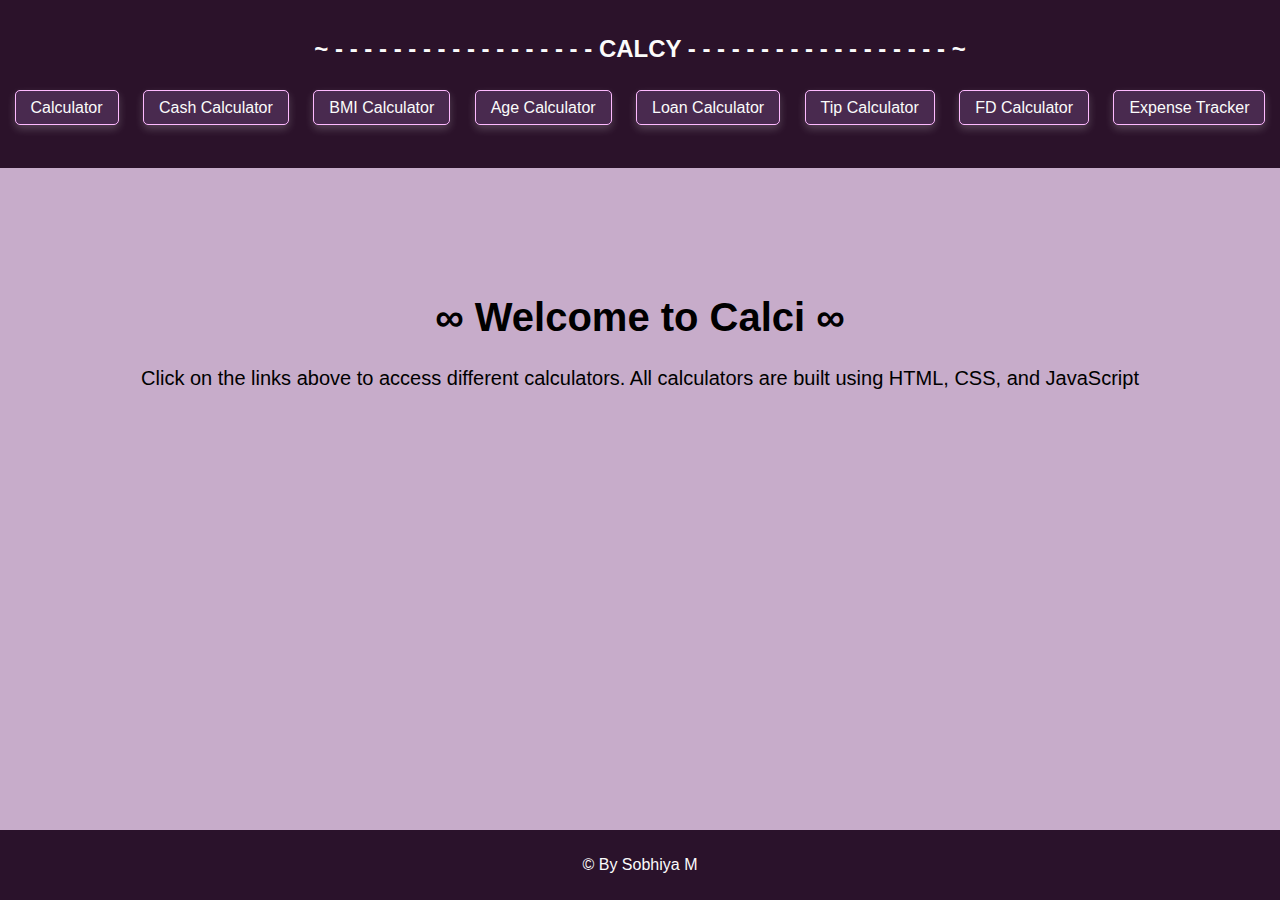
<file: index.html>
<!DOCTYPE html>
<html lang="en">
<head>
    <meta charset="UTF-8">
    <meta name="viewport" content="width=device-width, initial-scale=1.0">
    <title>Calci</title>
</head>
<body>
    <div class="header">
        <h2>~ - - - - - - - - - - - - - - - - - - CALCY - - - - - - - - - - - - - - - - - - ~</h2>
        <ul>
            <li><a href="Calculator/index.html">Calculator</a></li>
            <li><a href="Cash_Calculator/index.html">Cash Calculator</a></li>
            <li><a href="BMI_Calculator/index.html">BMI Calculator</a></li>
            <li><a href="Age_Calculator/index.html">Age Calculator</a></li>
            <li><a href="Loan_Calculator/index.html">Loan Calculator</a></li>
            <li><a href="Tip_Calculator/index.html">Tip Calculator</a></li>
            <li><a href="FD_Calculator/index.html">FD Calculator</a></li>
            <li><a href="Expense_Tracker/index.html">Expense Tracker</a></li>
        </ul>
    </div>
    <div class="content">
        <h1>∞ Welcome to Calci ∞</h1>
        <p>Click on the links above to access different calculators. All calculators are built using HTML, CSS, and JavaScript</p>
    </div>
    <div class="footer">
        <p>&copy; By Sobhiya M </p>
    </div>
    <style>
        body {
            font-family: Arial, sans-serif;
            background-color: #c7acca;
            margin: 0;
            padding: 0;
        }
        .header {
            background-color: #2b122a;
            color: #FBFBFB;
            padding: 25px 0;
            text-align: center;
        }
        .header h2 {
            margin: 0;
            padding: 10px 0;
        }
        .header ul {
            list-style-type: none;
            padding: 10px;
        }
        .header li {
            display: inline;
            margin-right: 20px;
            border: 1px solid #febaff;
            padding: 8px 15px;
            border-radius: 5px;
            background-color: #492a4f;
            box-shadow: 0 4px 8px rgba(255, 255, 255, 0.2);
            transition: background-color 0.3s, box-shadow 0.3s;
        }
        .header li:hover {
            background-color: #6b3a6d;
        }
        header li:active {
            background-color: #4c2a4f;
        }
        .header li:last-child {
            margin-right: 0;
        }
        
        .header a {
            color: #FBFBFB;
            text-decoration: none;
        }
        .content {
            margin-top: 80px;
            padding: 20px;
            text-align: center;
            font-size: 20px;
        }
        .footer {
            background-color: #2a122b;
            color: #FBFBFB;
            text-align: center;
            padding: 10px 0;
            position: fixed;
            bottom: 0;
            width: 100%;
        }
    </style>
</body>
</html>
</file>
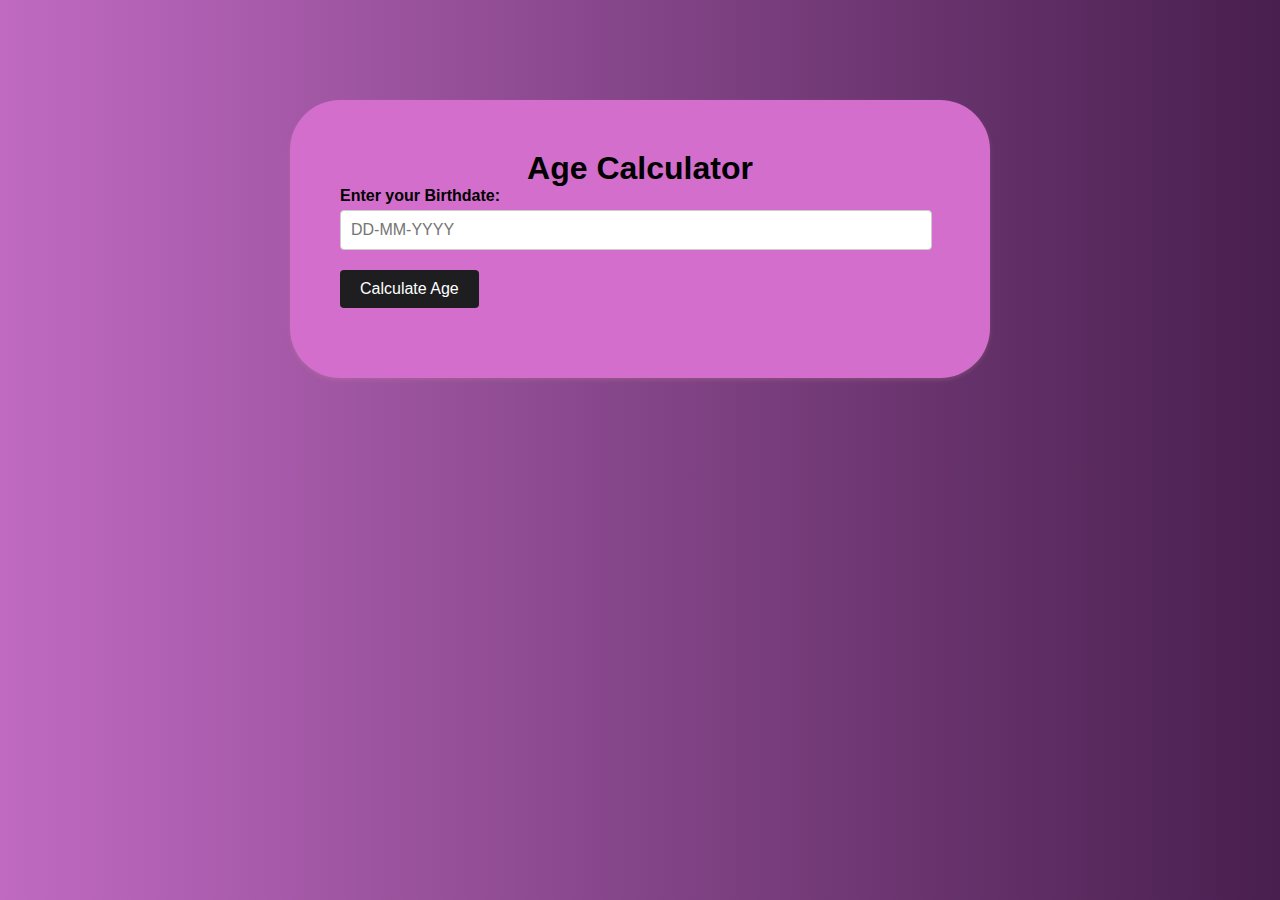
<file: Age_Calculator/index.html>
<!DOCTYPE html>
<html lang="en">
<head>
    <meta charset="UTF-8">
    <meta http-equiv="X-UA-Compatible" content="IE=edge">
    <meta name="viewport" content="width=device-width, initial-scale=1.0">
    <title>Age Calculator</title>
    <link rel="stylesheet" href="style.css">
</head>
<body>
    <div class="container">
        <h1>Age Calculator</h1>
        <form id="ageCalculator">
            <div class="form-group">
                <label for="birthdate">Enter your Birthdate:</label>
                <input type="text" id="birthdate" placeholder="DD-MM-YYYY" required>
            </div>
            <div class="form-group">
                <button type="submit">Calculate Age</button>
            </div>
        </form>
        <div class="result-container" id="resultContainer">
            <div class="result" id="result">
                <!-- <div class="result-item">
                    <h3>Weeks Passed:</h3>
                    <p>ageInWeeks</p>
                </div>
                <div class="result-item">
                    <h3>Weeks Passed:</h3>
                    <p>ageInWeeks</p>
                </div>
                <div class="result-item">
                    <h3>Weeks Passed:</h3>
                    <p>ageInWeeks</p>
                </div> -->
            </div>
        </div>
    </div>
 <script src="script.js"></script>   
</body>
</html>
</file>
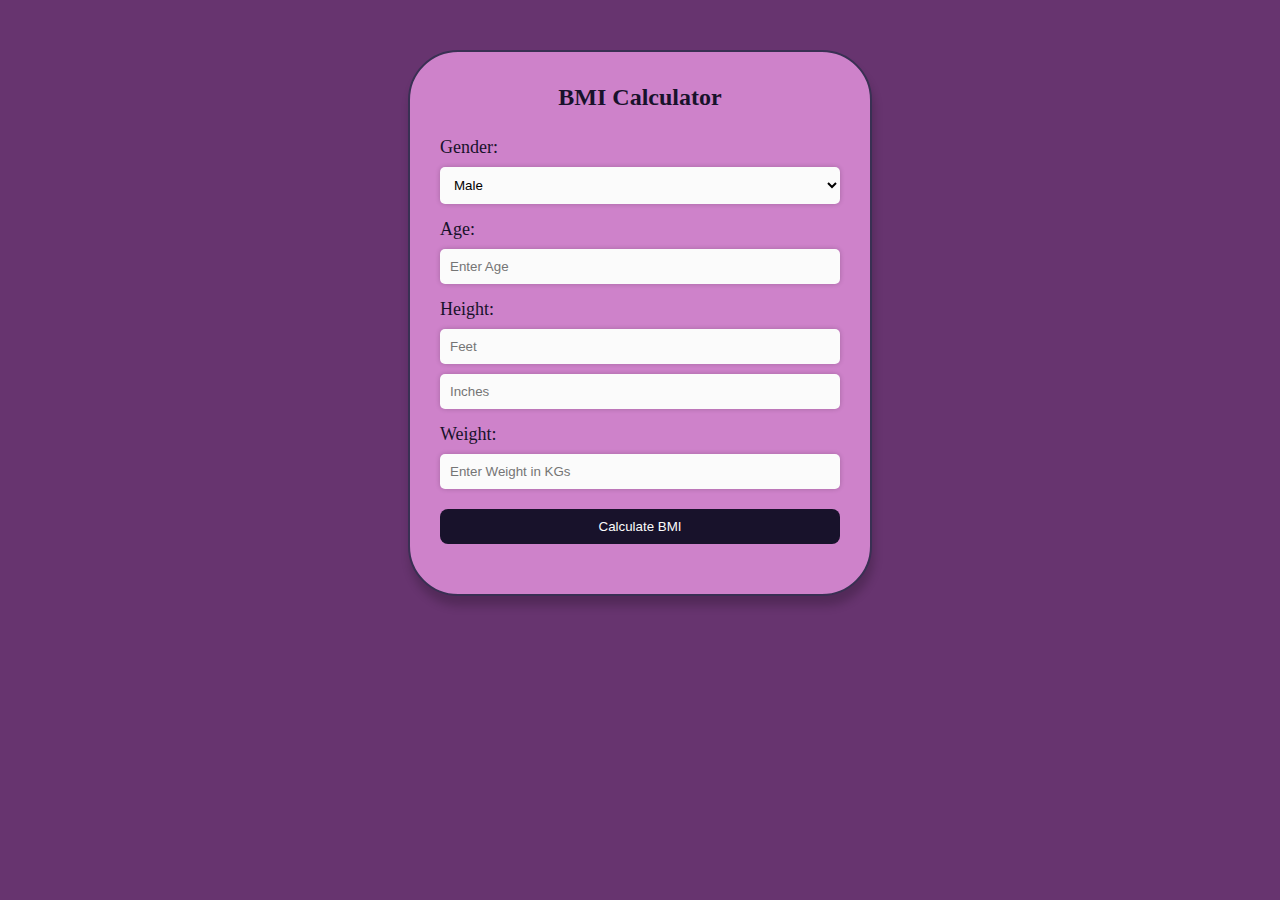
<file: BMI_Calculator/index.html>
<!DOCTYPE html>
<html lang="en">
<head>
    <meta charset="UTF-8">
    <meta name="viewport" content="width=device-width, initial-scale=1.0">
    <title>BMI Calculator</title>
    <link rel="stylesheet" href="style.css">
</head>
<body>
    <div class="container">
        <h2>BMI Calculator</h2>
        <form id="bmiForm">
            <label for="gender">Gender:</label>
            <select id="gender" required>
                <option value="male">Male</option>
                <option value="famale">Female</option>
            </select>
            <label for="age">Age:</label>
            <input type="number" id="age" placeholder="Enter Age" required>
            <label for="height-feet">Height:</label>
            <input type="number" id="height-feet" placeholder="Feet" required>
            <input type="number" id="height-inches" placeholder="Inches" required>
            <label for="weight">Weight:</label>
            <input type="number" required id="weight" placeholder="Enter Weight in KGs">
            <input type="submit" value="Calculate BMI">
        </form>
        <div id="result"></div>
    </div>
    <script src="script.js"></script>
</body>
</html>
</file>
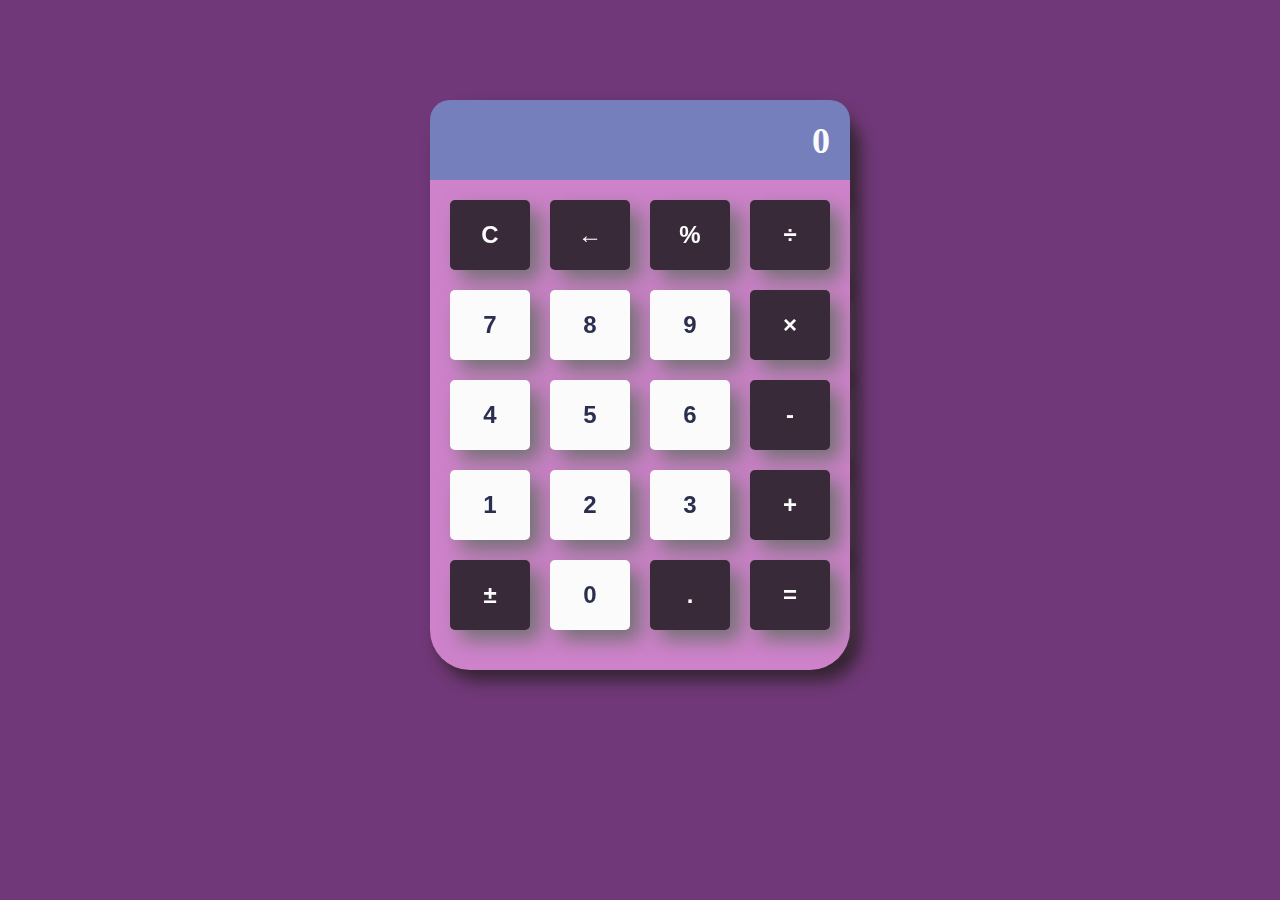
<file: Calculator/index.html>
<!DOCTYPE html>
<html>
  <head>
    <meta charset="UTF-8">
    <title>CALCULATOR</title>
    <link rel="stylesheet" type="text/css" href="style.css">
  </head>
  <body>
    <div id="calculator">
      <div class="display">0</div>
      <div class="buttons">
        <button class="operator" value="clear">C</button>
        <button class="operator" value="backspace">&larr;</button>
        <button class="operator" value="%">%</button>
        <button class="operator" value="/">&divide;</button>
        <button value="7">7</button>
        <button value="8">8</button>
        <button value="9">9</button>
        <button class="operator" value="*">&times;</button>
        <button value="4">4</button>
        <button value="5">5</button>
        <button value="6">6</button>
        <button class="operator" value="-">-</button>
        <button value="1">1</button>
        <button value="2">2</button>
        <button value="3">3</button>
        <button class="operator" value="+">+</button>
        <button class="operator" value="+/-">&plusmn;</button>
        <button value="0">0</button>
        <button class="operator" value=".">.</button>
        <button class="operator" value="=">=</button>
      </div>
    </div>          
  </body>
  <script src="script.js"></script>
</html>
</file>
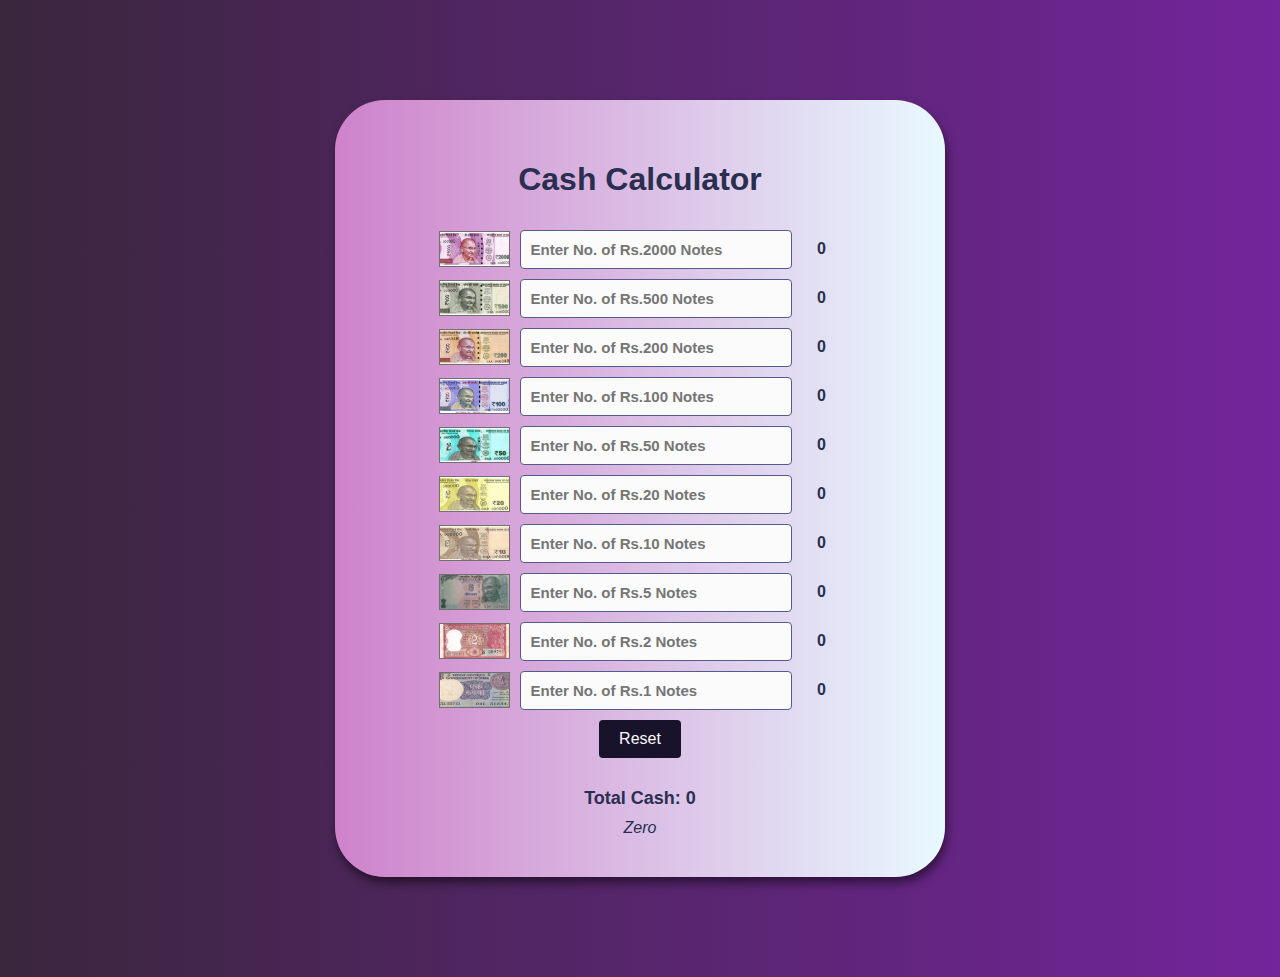
<file: Cash_Calculator/index.html>
<!DOCTYPE html>
<html>
<head>
  <title>Cash Calculator</title>
  <link rel="stylesheet" href="styles.css">
</head>
<body>
    <div class="container">
        <h1>Cash Calculator</h1>  
        <div class="row">
          <img src="images/two_thousand_note.png"></img>
          <input type="number" id="et2000" class="cash-input" placeholder="Enter No. of Rs.2000 Notes">
          <span id="txt2000" class="cash-text">0</span>
        </div>
        <div class="row">
          <img src="images/five_hundred_note.png"></img>
          <input type="number" id="et500" class="cash-input" placeholder="Enter No. of Rs.500 Notes">
          <span id="txt500" class="cash-text">0</span>
        </div>
        <div class="row">
          <img src="images/two_hundred_note.png"></img>
          <input type="number" id="et200" class="cash-input" placeholder="Enter No. of Rs.200 Notes">
          <span id="txt200" class="cash-text">0</span>
        </div>
        <div class="row">
          <img src="images/one_hundred.png"></img>
          <input type="number" id="et100" class="cash-input" placeholder="Enter No. of Rs.100 Notes">
          <span id="txt100" class="cash-text">0</span>
        </div>
        <div class="row">
          <img src="images/fifty_note.png"></img>
          <input type="number" id="et50" class="cash-input" placeholder="Enter No. of Rs.50 Notes">
          <span id="txt50" class="cash-text">0</span>
        </div>
        <div class="row">
          <img src="images/twenty_note.png"></img>
          <input type="number" id="et20" class="cash-input" placeholder="Enter No. of Rs.20 Notes">
          <span id="txt20" class="cash-text">0</span>
        </div>
        <div class="row">
          <img src="images/ten_note.png"></img>
          <input type="number" id="et10" class="cash-input" placeholder="Enter No. of Rs.10 Notes">
          <span id="txt10" class="cash-text">0</span>
        </div>
        <div class="row">
          <img src="images/five_note.png"></img>
          <input type="number" id="et5" class="cash-input" placeholder="Enter No. of Rs.5 Notes">
          <span id="txt5" class="cash-text">0</span>
        </div>
        <div class="row">
          <img src="images/two_note.png"></img>
          <input type="number" id="et2" class="cash-input" placeholder="Enter No. of Rs.2 Notes">
          <span id="txt2" class="cash-text">0</span>
        </div>
        <div class="row">
          <img src="images/one_note.png"></img>
          <input type="number" id="et1" class="cash-input" placeholder="Enter No. of Rs.1 Notes">
          <span id="txt1" class="cash-text">0</span>
        </div>
        <div class="row">
          <button id="btnReset">Reset</button>
        </div>
        <div class="row result-part">
          <span id="txtFinalCash">Total Cash: 0</span>
          <span id="txtFinalCashInWords">Zero</span>
        </div>
    </div>
  <script src="script.js"></script>
</body>
</html>
</file>
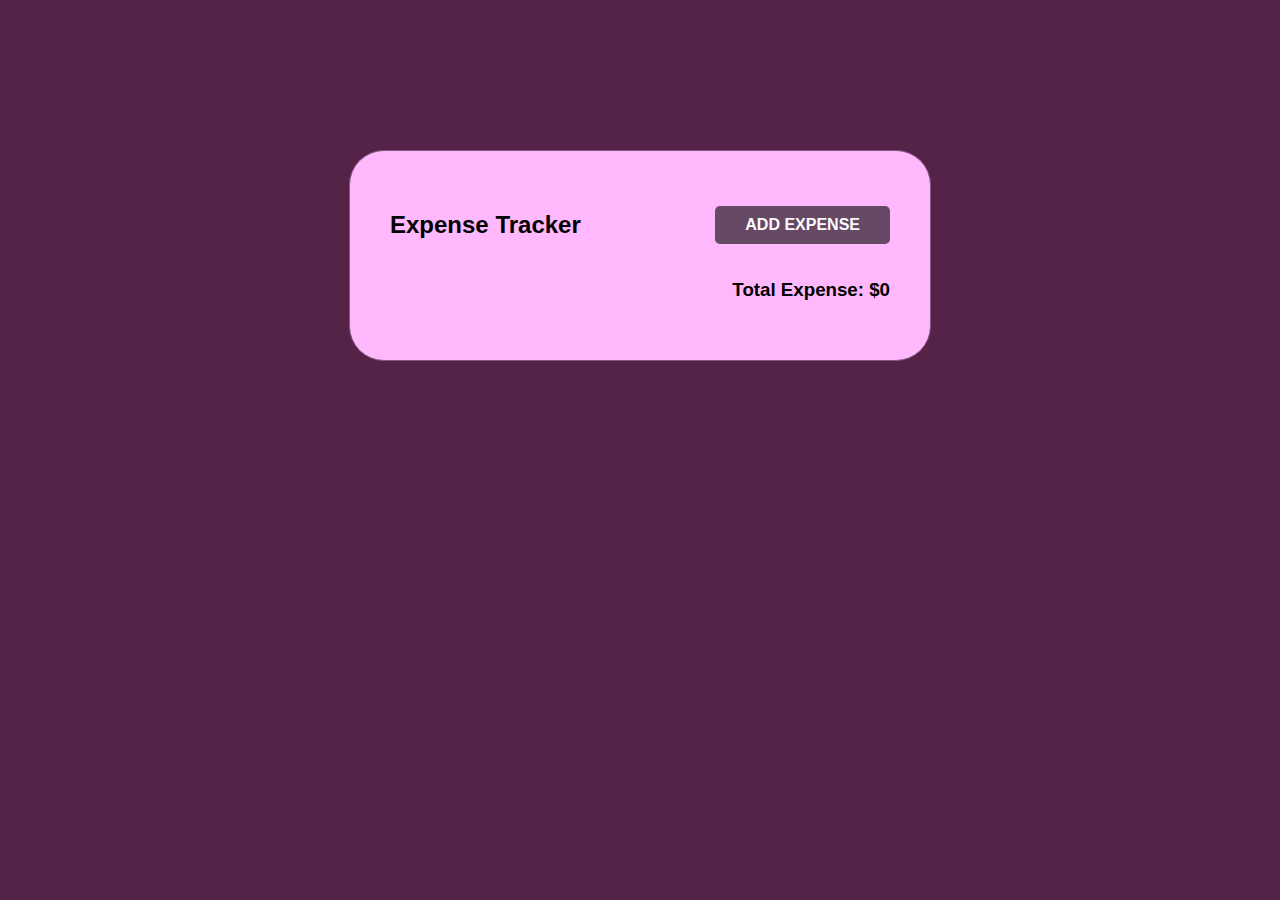
<file: Expense_Tracker/index.html>
<!DOCTYPE html>
<html lang="en">
<head>
    <meta charset="UTF-8">
    <meta http-equiv="X-UA-Compatible" content="IE=edge">
    <meta name="viewport" content="width=device-width, initial-scale=1.0">
    <title>Expense Tracker</title>
    <link rel="stylesheet" href="style.css">
</head>
<body>
    <div class="expense-tracker">  
        <div class="expense-header">
            <h2>Expense Tracker</h2>
            <button class="add-expense-btn">Add Expense</button>
        </div>
        <div class="expense-list"></div>
        <div class="total-expenses">
            <h3>Total Expense: $0</h3>
        </div>
    </div>
<script src="script.js"></script>
</body>
</html>
</file>
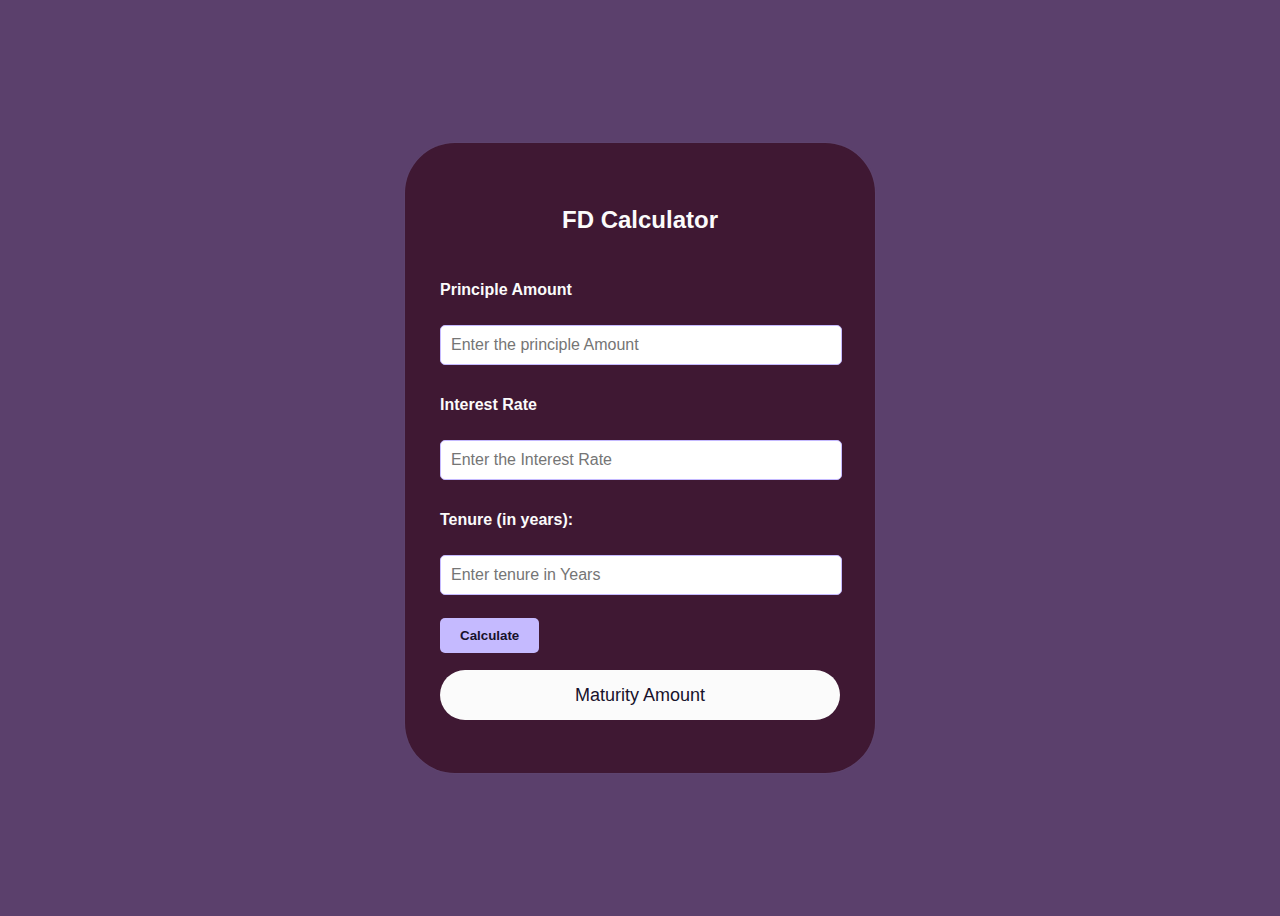
<file: FD_Calculator/index.html>
<!DOCTYPE html>
<html lang="en">
<head>
    <meta charset="UTF-8">
    <meta http-equiv="X-UA-Compatible" content="IE=edge">
    <meta name="viewport" content="width=device-width, initial-scale=1.0">
    <title>FD Calculator</title>
    <link rel="stylesheet" href="style.css">
</head>
<body>
    <div class="container">
        <h1>FD Calculator</h1>
        <div class="form-group">
            <label for="principle">Principle Amount</label>
            <input type="number" id="principle" placeholder="Enter the principle Amount">
        </div>
        <div class="form-group" >
            <label for="interestRate">Interest Rate</label>
            <input type="number" id="interestRate" placeholder="Enter the Interest Rate">
        </div>
        <div class="form-group">
            <label for="tenure">Tenure (in years):</label>
            <input type="number" id="tenure" placeholder="Enter tenure in Years">
        </div>
        <button id="calculateBtn" class="calculate-btn">Calculate</button>
        <p id="result" class="result">Maturity Amount</p>
    </div>
<script src="script.js"></script>   
</body>
</html>
</file>
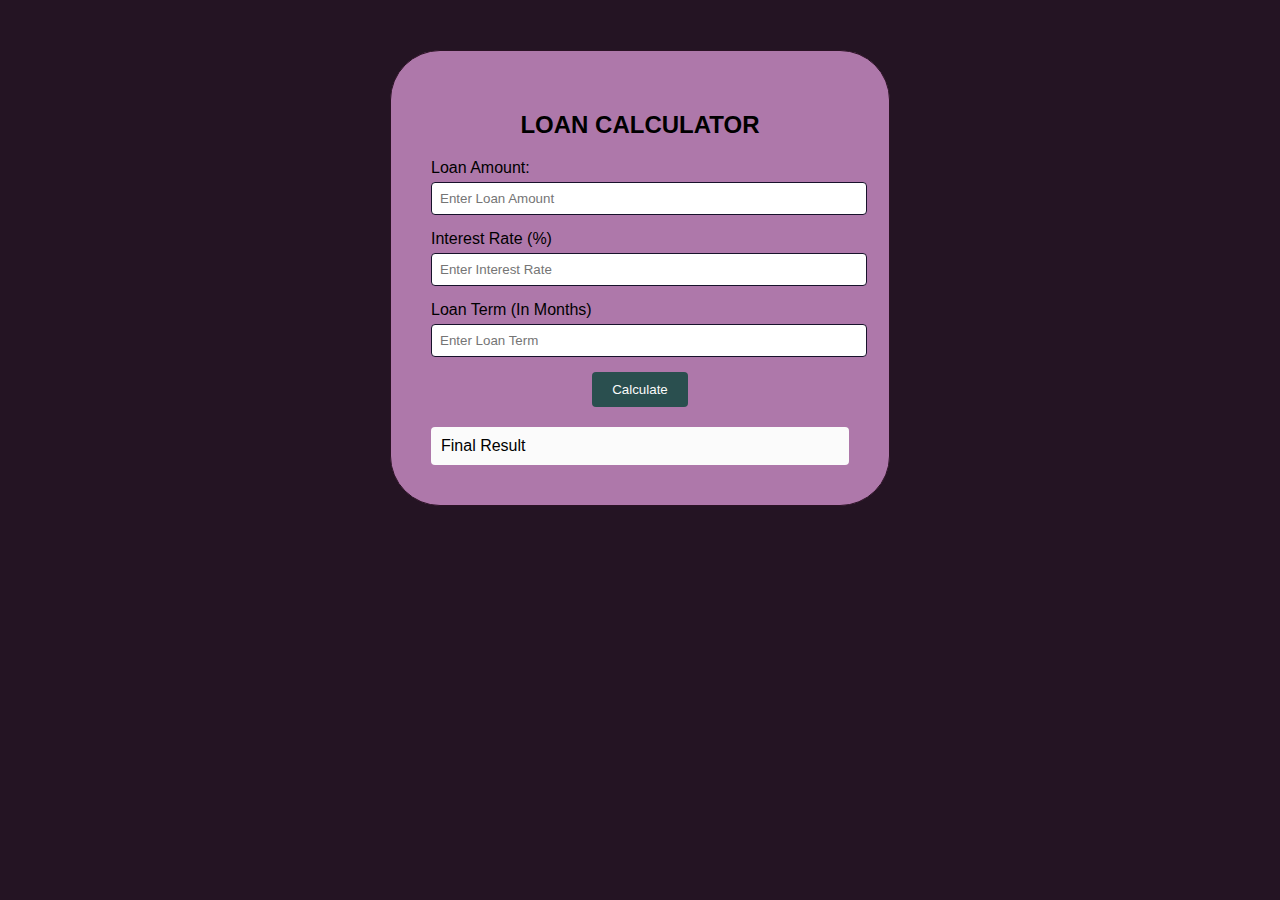
<file: Loan_Calculator/index.html>
<!DOCTYPE html>
<html lang="en">
<head>
    <meta charset="UTF-8">
    <meta name="viewport" content="width=device-width, initial-scale=1.0">
    <title>Loan Calculator</title>
    <link rel="stylesheet" href="style.css">
</head>
<body>
    <div class="container">
        <div class="calculator">
            <h2>LOAN CALCULATOR</h2>
            <div class="input-group">
                <label>Loan Amount:</label>
                <input type="number" id="loanAmountInput" placeholder="Enter Loan Amount">  
            </div>
            <div class="input-group">
                <label>Interest Rate (%)</label>
                <input type="number" id="interestRateInput" placeholder="Enter Interest Rate">  
            </div>
            <div class="input-group">
                <label>Loan Term (In Months)</label>
                <input type="number" id="loanTermInput" placeholder="Enter Loan Term">  
            </div>
            <button id="calculateBtn">Calculate</button>
            <div id="result">Final Result</div>
        </div>
    </div>
    <script src="script.js"></script>
</body>
</html>
</file>
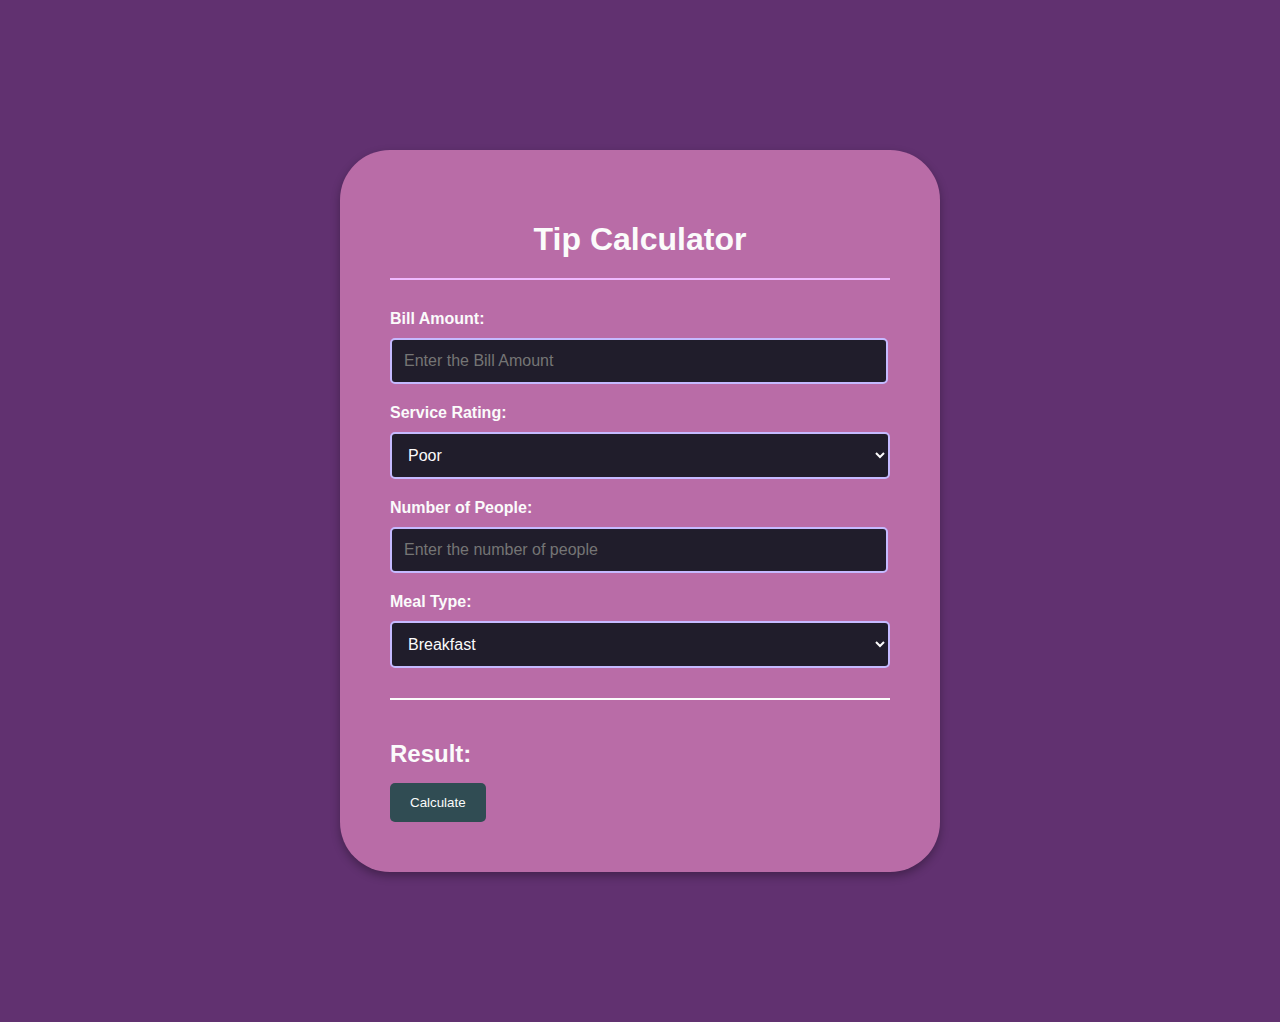
<file: Tip_Calculator/index.html>
<!DOCTYPE html>
<html lang="en">
<head>
    <meta charset="UTF-8">
    <meta name="viewport" content="width=device-width, initial-scale=1.0">
    <title>Tip Calculator</title>
    <link rel="stylesheet" href="style.css">
</head>
<body>
    <div class="container">
        <h1>Tip Calculator</h1>
        <div class="input-group">
            <label for="billAmount">Bill Amount:</label>
            <input type="number" id="billAmount" placeholder="Enter the Bill Amount">
        </div>
        <div class="input-group">
            <label for="serviceRating">Service Rating:</label>
            <select id="serviceRating">
                <option value="1">Poor</option>
                <option value="2">Average</option>
                <option value="3">Good</option>
                <option value="4">Excellent</option>
            </select>
        </div>
        <div class="input-group">
            <label for="splitCount"> Number of People:</label>
            <input type="number" id="splitCount" placeholder="Enter the number of people">
        </div>
        <div class="input-group">
            <label for="mealType">Meal Type:</label>
            <select id="mealType">
                <option value="breakfast">Breakfast</option>
                <option value="lunch">Lunch</option>
                <option value="dinner">Dinner</option>
            </select>
        </div>
        <div class="result">
            <h2>Result:</h2>
            <div id="tipAmount"></div>
            <div id="totalAmount"></div>
            <div id="amountPerPerson"></div>
        </div>
        <button id="calculateBtn">Calculate</button>
    </div>
    <script src="script.js"></script>
</body>
</html>
</file>
<file: Age_Calculator/style.css>
*{
    padding: 0;
    margin: 0;
    font-family: Helvetica, sans-serif;
}

body{
    background: linear-gradient(to right, #c06ac2,#481f4e);
}

.container{
    width: 600px;
    margin: 100px auto;
    background-color: #d36ecc;
    padding: 50px;
    border-radius: 50px;
    box-shadow: 0px 2px 4px rgba(215, 149, 149, 0.212);
}

h1{
    text-align: center;
    color: #000000;
}

.form-group{
    margin-bottom: 20px;
}

label{
    display: block;
    margin-bottom: 5px;
    color: #000000;
    font-weight: 600;
}

input[type="text"]{
    width: 95%;
    padding: 10px;
    font-size: 16px;
    border-radius: 4px;
    border: 1px solid #ccc;
}

button{
    padding: 10px 20px;
    font-size: 16px;
    background-color: #1e1e20;
    border: none;
    outline: none;
    border-radius: 4px;
    color: #ffffff;
    cursor: pointer;
}

.result-container{
    display: none;
    margin-top: 20px;
    background-color: #fff;
    padding: 20px;
    border-radius: 4px;
    box-shadow: 0px 3px 6px rgba(0, 0, 0, 0.2);
}

.result{
    margin-top: 10px;
}

.result h3{
    color: #333;
    font-size: 18px;
    margin-bottom: 10px;
}

.result p{
    font-size: 15px;
    margin-bottom: 10px;
}
</file>
<file: BMI_Calculator/style.css>
body{
    background-color: #67346f;
}

.container{
    max-width: 400px;
    margin: 50px auto;
    padding: 30px;
    background-color: #ce82ca;
    border: 2px solid #393053;
    border-radius: 50px;
    box-shadow: 2px 10px 10px rgba(0, 0, 0, 0.2);
    line-height: 30px;
}

h2{
    margin-top: 0;
    color: #18122B;
    text-align: center;
}

form{
    margin-bottom: 20px;
    display: flex;
    flex-direction: column;
}

label{
    font-size: large;
    font-weight: 600px;
    margin-bottom: 5px;
    color: #18122B;
}

input[type="number"],
select{

    width: 95%;
    padding: 10px;
    border: none;
    background: #FBFBFB;
    border-radius: 5px;
    box-shadow: 0px 0px 5px rgba(0, 0, 0, 0.2);
    margin-bottom: 10px;

}


input[type="number"]:focus,
select:focus{

    outline: none;
    box-shadow: 0px 0px 5px #18122B;
}

select{
    width: 100%;
}

input[type="submit"]{

    padding: 10px;
    margin-top: 10px;
    background-color: #18122B;
    border: none;
    border-radius: 8px;
    color: #FBFBFB;
    cursor: pointer;
    transition: background-color 0.s ease;
}

input[type="submit"]:hover{
    background-color: #18122B;
}

#result{
    font-weight: bold;
    margin-top: 20px;
    color: #18122B;
}
</file>
<file: Calculator/style.css>
body{
    background-color: #703878;
}
  
#calculator {
    width: 420px;
    height: 570px;
    margin: 100px auto;
    background-color: #ce82ca;
    color: #FBFBFB;
    border-radius: 40px;
    box-shadow: 10px 10px 15px .1px #362533;
}
    
.display {
    width: 100%;
    height: 80px;
    background-color: #757fbb;
    font-size: 36px;
    text-align: right;
    padding: 20px;
    box-sizing: border-box;
    border-top-right-radius: 20px;
    border-top-left-radius: 20px;
    font-weight: bolder;
    font-family: cursive;
}

.buttons {
    display: grid;
    grid-template-columns: repeat(4, 1fr);
    grid-gap: 20px;
    padding: 20px;
}

button {
    width: 100%;
    height: 70px;
    font-size: 24px;
    background-color: #FBFBFB;
    color: #2A2F4F;
    border-radius: 5px;
    border: none;
    cursor: pointer;
    filter: drop-shadow(10px 10px 10px rgb(114, 112, 114));
    font-weight: bolder;
}
button:hover{
    transform: scale(1.05);
}

.operator {
    background-color: #392a39;
    color: #FBFBFB;
}
</file>
<file: Cash_Calculator/styles.css>
body {
  margin: 0;
  padding: 0;
  background: linear-gradient(to left, #73259b, #3a263d);
  font-family: Arial, sans-serif;
  color: #333;
}

.container {
  max-width: 600px;
  margin: 100px auto;
  background: linear-gradient(to right, #ce82ca, #E8F9FF);
  color: #2A2F4F;
  padding: 40px 5px;
  border-radius: 50px;
  box-shadow: 0 2px 4px rgba(0, 0, 0, 0.1);
  animation: fadeIn 1s ease;
  display: flex;
  flex-direction: column;
  align-items: center;
  box-shadow: 2px 6px 10px rgba(0, 0, 0, 0.5);
}

header {
  text-align: center;
  margin-bottom: 20px;
}

h1 {
  color: #2A2F4F;
}

.row {
  margin-top: 10px;
  display: flex;
  justify-content: center;
  align-items: center;
  transition: transform 0.2s ease;
}

.row:hover {
  transform: scale(1.05);
}


img {
  margin-right: 10px;
}

input[type="number"] {
  padding: 10px;
  font-size: 15px;
  width: 250px;
  border-radius: 4px;
  border: 1px solid #545b88;
  flex: 1;
  transition: border-color 0.3s ease;
  background-color: #FBFBFB;
  color: #343746;
  font-weight: 600;
}

input[type="number"]:focus {
  border-color: #2A2F4F;
  outline: none;
  box-shadow: 0 0 0 2px #2A2F4F;
}

input[type="number"]::-webkit-inner-spin-button,
input[type="number"]::-webkit-outer-spin-button {
  -webkit-appearance: none;
  margin: 0;
}

input[type="number"]::-moz-inner-spin-button,
input[type="number"]::-moz-outer-spin-button {
  -moz-appearance: none;
  margin: 0;
}

input[type="number"]::-ms-clear {
  display: none;
}

input[type="number"]::-webkit-contacts-auto-fill-button {
  visibility: hidden;
  display: none !important;
  pointer-events: none;
  position: absolute;
  right: 0;
}

.cash-text {
  font-weight: bold;
  margin-left: 10px;
  width: 40px;
  display: inline-block;
  text-align: center;
  color: 2A2F4F;
}

button {
  padding: 10px 20px;
  font-size: 16px;
  background-color: #18122B;
  color: #FBFBFB;
  border: none;
  border-radius: 4px;
  cursor: pointer;
  transition: background-color 0.3s ease;
  align-self: flex-end;
}

button:hover {
  background-color: #9864a7;
}

#txtFinalCash {
  font-size: 18px;
  font-weight: bold;
  margin-top: 20px;
  color: #2A2F4F;
}

#txtFinalCashInWords {
  margin-top: 10px;
  font-style: italic;
  color: #2A2F4F;
}

.result-part {
  display: flex;
  flex-direction: column;
}

@keyframes fadeIn {
  0% {
    opacity: 0;
    transform: translateY(-20px);
  }
  100% {
    opacity: 1;
    transform: translateY(0);
  }
}
</file>
<file: Expense_Tracker/style.css>
body{
    background-color: #562348;
    font-family: 'Lucida Sans', 'Lucida Sans Regular', 'Lucida Grande', 'Lucida Sans Unicode', Geneva, Verdana, sans-serif;
}

.expense-tracker{
    max-width: 500px;
    margin: 150px auto;
    padding: 40px;
    font-family: 'Lucida Sans', 'Lucida Sans Regular', 'Lucida Grande', 'Lucida Sans Unicode', Geneva, Verdana, sans-serif;
    border: 1px solid #825985;
    border-radius: 35px;
    background-color: #ffb8fb;
}

.expense-header{
    display: flex;
    justify-content: space-between;
    align-items: center;
    margin-bottom: 20px;
}

.add-expense-btn{
    padding: 10px 30px;
    background-color: #654965;
    color: #FBFBFB;
    border: none;
    font-size: 16px;
    font-weight: 600;
    text-transform: uppercase;
    border-radius: 5px;
    cursor: pointer;
    transition: background-color 0.3s ease;
}

.total-expenses{
    text-align: right;
}

.expense-list{
    margin-bottom: 20px;
}

.expense-item{
    display: flex;
    justify-content: space-between;
    align-items: center;
    background-color: #FBFBFB;
    padding: 10px;
    border-radius: 5px;
    margin-bottom: 10px;
}

.expense-item-description{
    font-weight: bold;
}
.expense-item-amount{
    font-weight: bold;
}
  
.delete-expense-btn{
    background-color: #b53030;
    color: #FBFBFB;
    border: none;
    border-radius: 50%;
    width: 30px;
    height: 30px;
    font-size: 16px;
    font-weight: bold;
    cursor: pointer;
}
</file>
<file: FD_Calculator/style.css>
body {
    font-family: Arial, sans-serif;
    background-color: #5b406c;
    display: flex;
    justify-content: center;
    align-items: center;
    height: 100vh;
}

.container {
    background-color: #3f1833;
    color: #FBFBFB;
    border-radius: 50px;
    padding: 35px;
    box-shadow: 0px 0px 2px rgba(198,193, 193, 0.1);
    max-width: 400px;
    width: 100%;
    line-height: 50px;
}

.container:hover {
    box-shadow: 5px 5px 10px rgba(37, 33, 38, 0.445);
}

h1 {
    font-size: 24px;
    text-align: center;
    margin-bottom: 20px;
}

.form-group{
    margin-bottom: 10px;
}


.form-group label{
    display: block;
    font-weight: bold;
    margin-bottom: 5px;
}

.form-group input{
    width: 95%;
    padding: 10px;
    font-size: 16px;
    border: 1px solid #C5BAFF;
    border-radius: 5px;
} 

.result{
    font-size: 18px;
    text-align: center;
    margin-top: 10px;
    border-radius: 50px;
    background-color: #FBFBFB;
    color: #18122B;
}

.calculate-btn{
    padding: 10px 20px;
    background-color: #C5BAFF;
    color:#18122B;
    border: none;
    font-weight: bolder;
    border-radius: 5px;
    cursor: pointer;
}

.calculate-btn:hover{
    background-color: #33265f;
    color: #FBFBFB;
}
</file>
<file: Loan_Calculator/style.css>
body{
    font-family: Arial, sans-serif;
    background-color: #241423;
}

.container{
    max-width: 500px;
    margin: 50px auto;
}

h2{
    text-align: center;
}

.calculator{
    background-color: #ae78aa;
    border-radius: 50px;
    border: 1px solid #2b1225;
    padding: 40px;
}

.input-group{
    margin-bottom: 15px;
}

.input-group label{
    display: block;
    margin-bottom: 5px;
}

.input-group input{
    width: 100%;
    padding: 8px;
    border: 1px solid #18122B;
    border-radius: 4px;
}

button{
    display: block;
    margin: 0 auto;
    padding: 10px 20px;
    border: none;
    border-radius: 4px;
    color: #FBFBFB;
    background-color: #2a4f4f;
    cursor: pointer;

}

#result{
    margin-top: 20px;
    padding: 10px;
    background-color: #FBFBFB;
    border: 1 solid #C5BAFF;
    border-radius: 4px;
}
</file>
<file: Tip_Calculator/style.css>
body{
    font-family: Arial, sans-serif;
    background-color: #613170;
    margin: 0;
    padding: 0;
}

.container{
    max-width: 500px;
    margin: 150px auto;
    padding: 50px;
    background-color: #b96ca7;
    border-radius: 50px;
    box-shadow: 0px 4px 10px rgba(0, 0, 0, 0.311);
}

h1{
    text-align: center;
    color: #FBFBFB;
    padding-bottom: 20px;
    margin-bottom: 30px;
    border-bottom: 2px solid #f0baff;
}

.input-group{
    margin-bottom: 20px;
}

.input-group label{
    display: block;
    margin-bottom: 10px;
    color: #FBFBFB;
    font-weight: bold;
}

.input-group input,
.input-group select{

    width: 94%;
    padding: 12px;
    font-size: 16px;
    border: 2px solid #C5BAFF;
    border-radius: 5px;
    background-color: #201d2b;
    color: #FBFBFB;
}

.input-group select{
    width: 100%;
}


.input-group input::-webkit-outer-spin-button,
.input-group input::-webkit-inner-spin-button{
    -webkit-appearance: none;
}

.input-group input:focus,
.input-group select:focus{
    outline: none;
    border-color: #C5BAFF;
}

.result{
    margin-top: 30px;
    border-top: 2px solid #FBFBFB ;
    padding-top: 20px;
}

.result h2{
    margin-bottom: 15px;
    color: #FBFBFB;
}

.result div{
    margin-bottom: 10px;
    color: #FBFBFB;
}

#calculateBtn{
    padding: 12px 20px;
    background-color: #304c53;
    border-radius: 5px;
    border: none;
    color: #FBFBFB;
    cursor: pointer;
    transition:   background-color 0.3s ease;
}

#calculateBtn:hover{
    background-color: #683c60;
}
</file>
